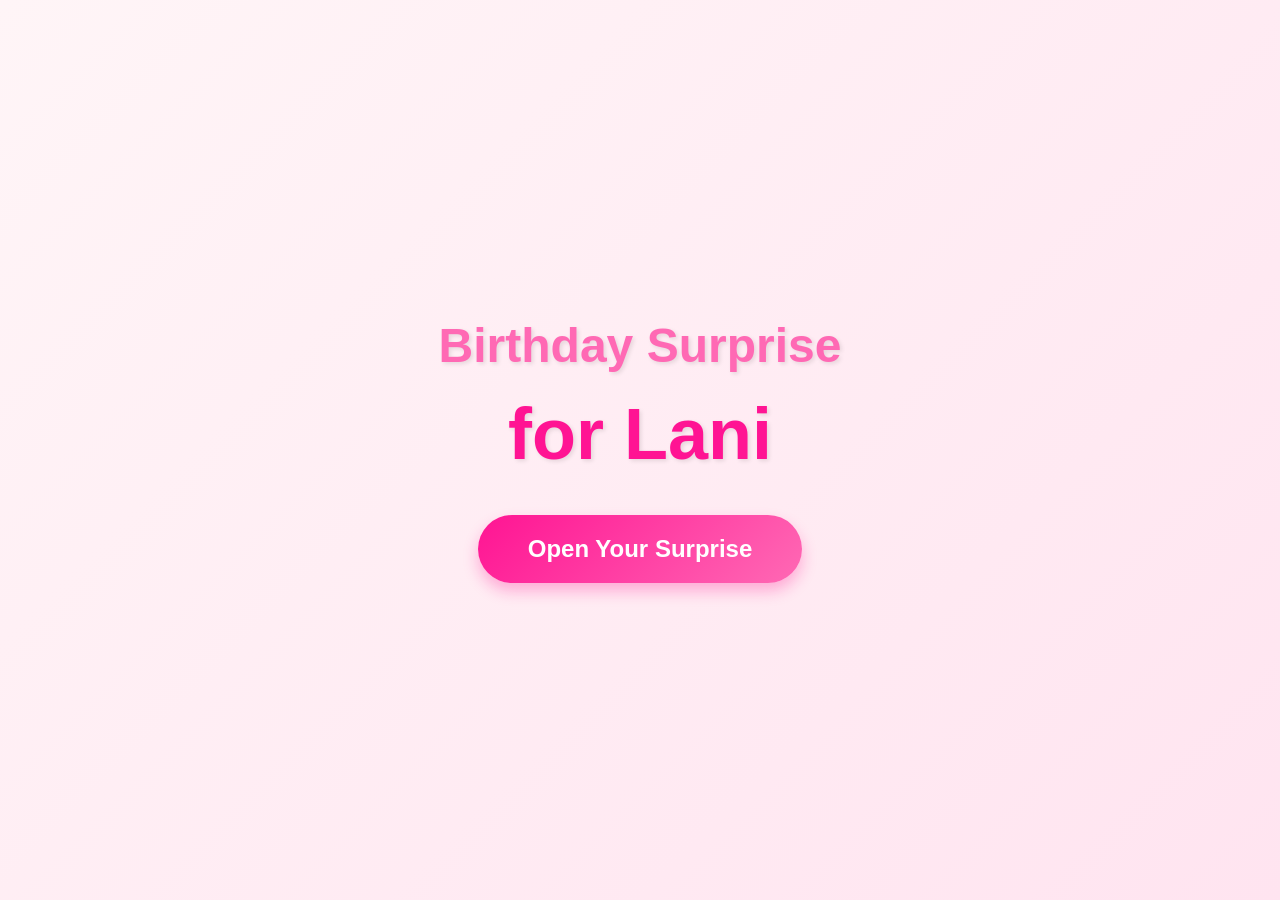
<file: index.html>
<!DOCTYPE html>
<html lang="en">
<head>
    <meta charset="UTF-8">
    <meta name="viewport" content="width=device-width, initial-scale=1.0">
    <title>Birthday Surprise for Lani</title>
    <link rel="stylesheet" href="styles.css">
</head>
<body>
    <div class="page-1">
        <div class="container">
            <h1>Birthday Surprise</h1>
            <h1 class="name">for Lani</h1>
            <div class="ribbon">
                <button class="open-btn" onclick="goToPage(2)">Open Your Surprise</button>
            </div>
        </div>
    </div>
    <script src="script.js"></script>
</body>
</html>
</file>
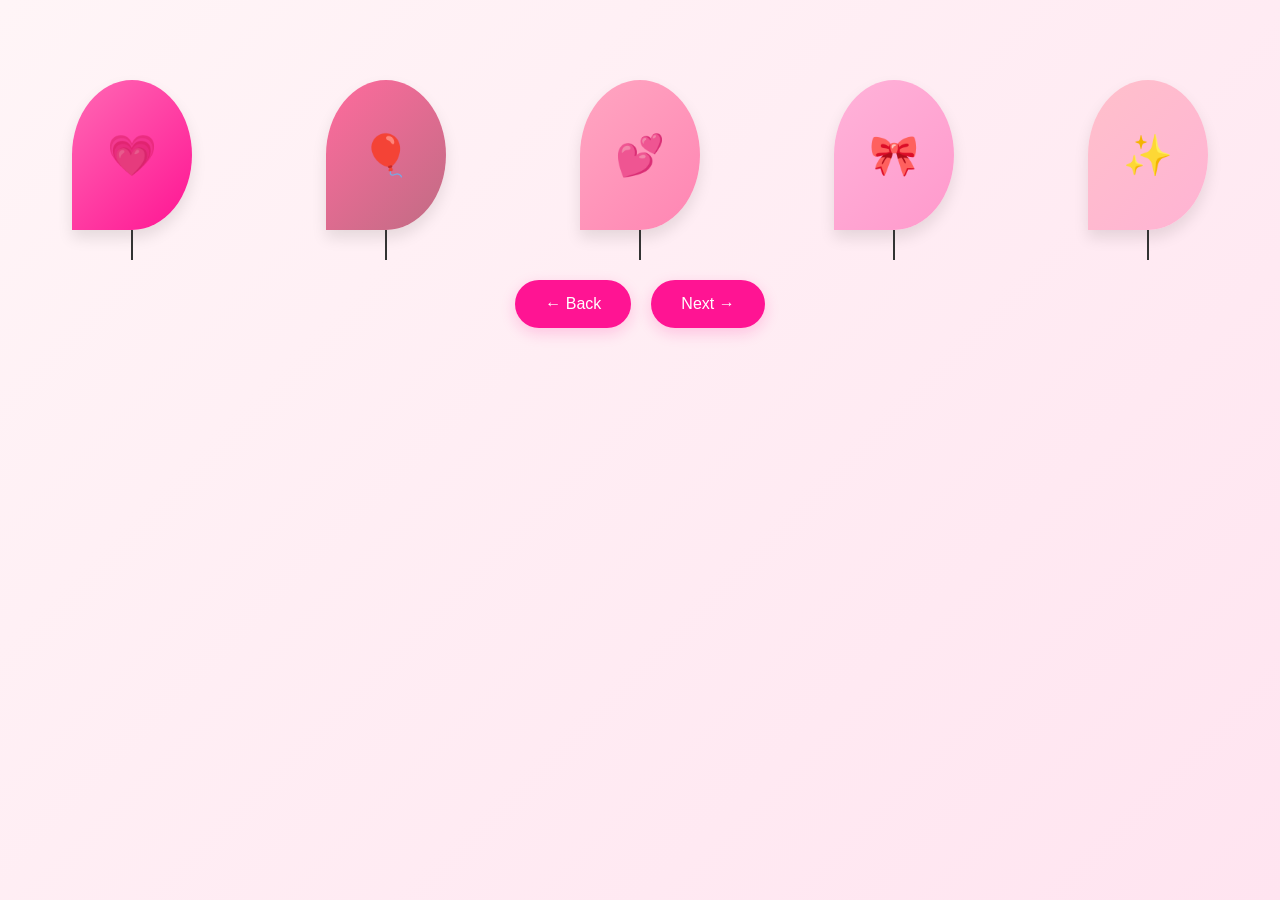
<file: page2.html>
<!DOCTYPE html>
<html lang="en">
<head>
    <meta charset="UTF-8">
    <meta name="viewport" content="width=device-width, initial-scale=1.0">
    <title>Balloons - Birthday Surprise</title>
    <link rel="stylesheet" href="styles.css">
</head>
<body>
    <div class="page-2">
        <div class="balloons-container">
            <div class="balloon balloon-1" onclick="showMessage(1)">
                <div class="balloon-text">💗</div>
            </div>
            <div class="balloon balloon-2" onclick="showMessage(2)">
                <div class="balloon-text">🎈</div>
            </div>
            <div class="balloon balloon-3" onclick="showMessage(3)">
                <div class="balloon-text">💕</div>
            </div>
            <div class="balloon balloon-4" onclick="showMessage(4)">
                <div class="balloon-text">🎀</div>
            </div>
            <div class="balloon balloon-5" onclick="showMessage(5)">
                <div class="balloon-text">✨</div>
            </div>
        </div>

        <div id="messageBox" class="message-box">
            <p id="messageText"></p>
            <button onclick="closeMessage()">Close</button>
        </div>

        <div class="navigation">
            <button onclick="goToPage(1)" class="nav-btn">← Back</button>
            <button onclick="goToPage(3)" class="nav-btn">Next →</button>
        </div>
    </div>
    <script src="script.js"></script>
</body>
</html>
</file>
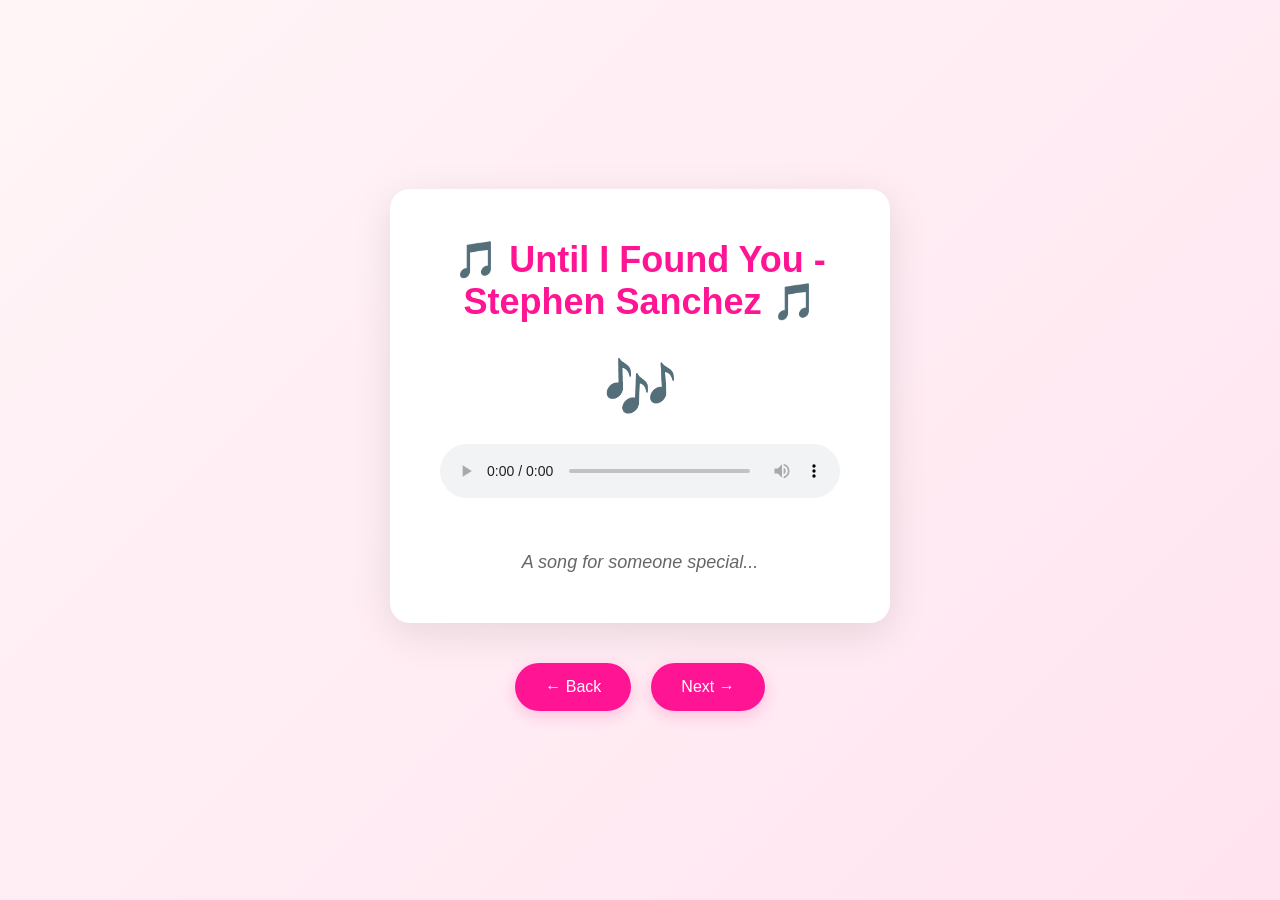
<file: page3.html>
<!DOCTYPE html>
<html lang="en">
<head>
    <meta charset="UTF-8">
    <meta name="viewport" content="width=device-width, initial-scale=1.0">
    <title>Music - Birthday Surprise</title>
    <link rel="stylesheet" href="styles.css">
</head>
<body>
    <div class="page-3">
        <div class="music-container">
         <h1>🎵 Until I Found You - Stephen Sanchez 🎵</h1>
            <div class="music-player">
                <div class="music-icon">🎶</div>
                <audio id="audioPlayer" controls>
<source src="https://github.com/me875770-cpu/lani-birthday/raw/main/until_i_found_you.mp3.mp3" type="audio/mpeg">
                </audio>
            </div>
            <p class="music-text">A song for someone special...</p>
        </div>

        <div class="navigation">
            <button onclick="goToPage(2)" class="nav-btn">← Back</button>
            <button onclick="goToPage(4)" class="nav-btn">Next →</button>
        </div>
    </div>
    <script src="script.js"></script>
</body>
</html>
</file>
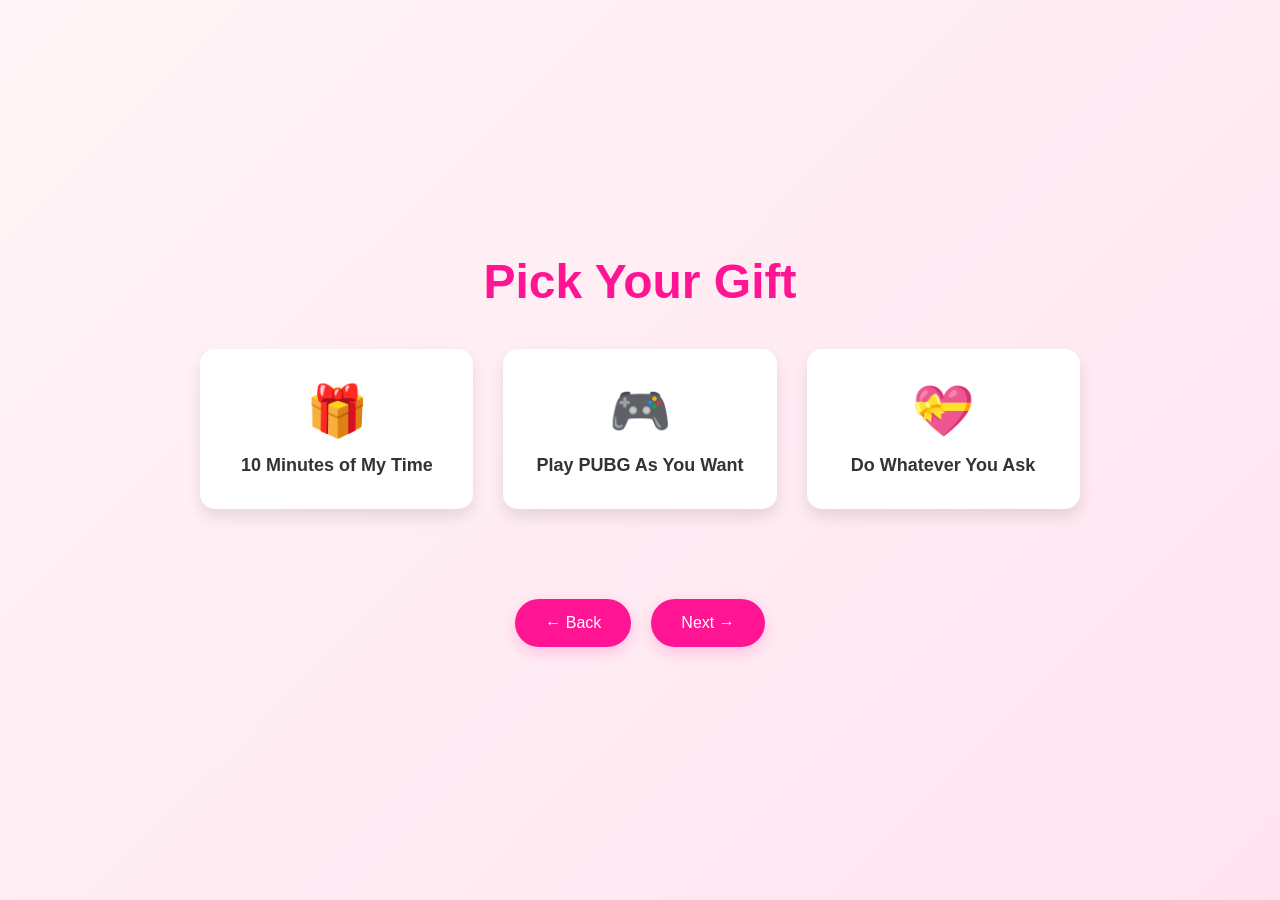
<file: page4.html>
<!DOCTYPE html>
<html lang="en">
<head>
    <meta charset="UTF-8">
    <meta name="viewport" content="width=device-width, initial-scale=1.0">
    <title>Pick Your Gift - Birthday Surprise</title>
    <link rel="stylesheet" href="styles.css">
</head>
<body>
    <div class="page-4">
        <div class="gift-container">
            <h1>Pick Your Gift</h1>
            <div class="gifts-grid">
                <div class="gift-option" onclick="selectGift(1)">
                    <div class="gift-card">
                        <div class="gift-emoji">🎁</div>
                        <p>10 Minutes of My Time</p>
                    </div>
                </div>
                <div class="gift-option" onclick="selectGift(2)">
                    <div class="gift-card">
                        <div class="gift-emoji">🎮</div>
                        <p>Play PUBG As You Want</p>
                    </div>
                </div>
                <div class="gift-option" onclick="selectGift(3)">
                    <div class="gift-card">
                        <div class="gift-emoji">💝</div>
                        <p>Do Whatever You Ask</p>
                    </div>
                </div>
            </div>
        </div>

        <div id="giftMessage" class="gift-message">
            <p id="giftText"></p>
            <button onclick="closeGiftMessage()">Close</button>
        </div>

        <div class="navigation">
            <button onclick="goToPage(3)" class="nav-btn">← Back</button>
            <button onclick="goToPage(5)" class="nav-btn">Next →</button>
        </div>
    </div>
    <script src="script.js"></script>
</body>
</html>
</file>
<file: styles.css>
* {
    margin: 0;
    padding: 0;
    box-sizing: border-box;
}

body {
    font-family: 'Arial', sans-serif;
    overflow-x: hidden;
    background: linear-gradient(135deg, #ffc0cb 0%, #ffb6d9 100%);
    min-height: 100vh;
}

/* PAGE 1 - WELCOME */
.page-1 {
    background: linear-gradient(135deg, #fff5f7 0%, #ffe4f0 100%);
    min-height: 100vh;
    display: flex;
    align-items: center;
    justify-content: center;
    padding: 20px;
}

.page-1 .container {
    text-align: center;
}

.page-1 h1 {
    font-size: 48px;
    color: #ff69b4;
    margin-bottom: 20px;
    text-shadow: 2px 2px 4px rgba(0,0,0,0.1);
}

.page-1 .name {
    font-size: 72px;
    color: #ff1493;
    font-weight: bold;
    margin-bottom: 40px;
    animation: pulse 2s infinite;
}

@keyframes pulse {
    0%, 100% { transform: scale(1); }
    50% { transform: scale(1.05); }
}

.ribbon {
    margin-top: 40px;
}

.open-btn {
    padding: 20px 50px;
    font-size: 24px;
    background: linear-gradient(135deg, #ff1493 0%, #ff69b4 100%);
    color: white;
    border: none;
    border-radius: 50px;
    cursor: pointer;
    box-shadow: 0 8px 15px rgba(255, 20, 147, 0.3);
    transition: all 0.3s ease;
    font-weight: bold;
}

.open-btn:hover {
    transform: translateY(-3px);
    box-shadow: 0 12px 20px rgba(255, 20, 147, 0.5);
}

/* PAGE 2 - BALLOONS */
.page-2 {
    background: linear-gradient(135deg, #fff5f7 0%, #ffe4f0 100%);
    min-height: 100vh;
    padding: 40px 20px;
}

.balloons-container {
    display: grid;
    grid-template-columns: repeat(auto-fit, minmax(150px, 1fr));
    gap: 30px;
    justify-items: center;
    margin-bottom: 50px;
    margin-top: 40px;
}

.balloon {
    width: 120px;
    height: 150px;
    border-radius: 50% 50% 50% 0;
    cursor: pointer;
    display: flex;
    align-items: center;
    justify-content: center;
    font-size: 40px;
    transition: all 0.3s ease;
    box-shadow: 0 8px 15px rgba(0,0,0,0.1);
    position: relative;
}

.balloon::after {
    content: '';
    position: absolute;
    bottom: -30px;
    left: 50%;
    width: 2px;
    height: 30px;
    background: #333;
    transform: translateX(-50%);
}

.balloon-1 { background: linear-gradient(135deg, #ff69b4 0%, #ff1493 100%); }
.balloon-2 { background: linear-gradient(135deg, #ff6b9d 0%, #c06c84 100%); }
.balloon-3 { background: linear-gradient(135deg, #ffa6c1 0%, #ff85b3 100%); }
.balloon-4 { background: linear-gradient(135deg, #ffb3d9 0%, #ff99cc 100%); }
.balloon-5 { background: linear-gradient(135deg, #ffc0cb 0%, #ffb3d4 100%); }

.balloon:hover {
    transform: scale(1.1) translateY(-10px);
    box-shadow: 0 12px 25px rgba(0,0,0,0.2);
}

.message-box {
    display: none;
    position: fixed;
    top: 50%;
    left: 50%;
    transform: translate(-50%, -50%);
    background: white;
    padding: 40px;
    border-radius: 20px;
    box-shadow: 0 10px 40px rgba(0,0,0,0.2);
    max-width: 500px;
    z-index: 1000;
    text-align: center;
    border: 3px solid #ff1493;
}

.message-box p {
    font-size: 18px;
    color: #333;
    margin-bottom: 20px;
    line-height: 1.6;
}

.message-box button {
    padding: 10px 30px;
    background: #ff1493;
    color: white;
    border: none;
    border-radius: 20px;
    cursor: pointer;
    font-size: 16px;
    transition: all 0.3s ease;
}

.message-box button:hover {
    background: #ff69b4;
    transform: translateY(-2px);
}

.message-box.show {
    display: block;
    animation: slideIn 0.3s ease;
}

@keyframes slideIn {
    from {
        transform: translate(-50%, -50%) scale(0.8);
        opacity: 0;
    }
    to {
        transform: translate(-50%, -50%) scale(1);
        opacity: 1;
    }
}

.overlay {
    position: fixed;
    top: 0;
    left: 0;
    width: 100%;
    height: 100%;
    background: rgba(0,0,0,0.5);
    z-index: 999;
    display: none;
}

.overlay.show {
    display: block;
}

/* PAGE 3 - MUSIC */
.page-3 {
    background: linear-gradient(135deg, #fff5f7 0%, #ffe4f0 100%);
    min-height: 100vh;
    display: flex;
    flex-direction: column;
    align-items: center;
    justify-content: center;
    padding: 40px 20px;
}

.music-container {
    text-align: center;
    background: white;
    padding: 50px;
    border-radius: 20px;
    box-shadow: 0 10px 40px rgba(0,0,0,0.1);
    max-width: 500px;
}

.music-container h1 {
    font-size: 36px;
    color: #ff1493;
    margin-bottom: 30px;
}

.music-player {
    margin: 30px 0;
}

.music-icon {
    font-size: 60px;
    margin-bottom: 20px;
    animation: bounce 1s infinite;
}

@keyframes bounce {
    0%, 100% { transform: translateY(0); }
    50% { transform: translateY(-10px); }
}

.music-player audio {
    width: 100%;
    margin-bottom: 20px;
}

.music-text {
    font-size: 18px;
    color: #666;
    font-style: italic;
}

/* PAGE 4 - GIFTS */
.page-4 {
    background: linear-gradient(135deg, #fff5f7 0%, #ffe4f0 100%);
    min-height: 100vh;
    padding: 40px 20px;
    display: flex;
    flex-direction: column;
    align-items: center;
    justify-content: center;
}

.gift-container h1 {
    font-size: 48px;
    color: #ff1493;
    margin-bottom: 40px;
    text-align: center;
}

.gifts-grid {
    display: grid;
    grid-template-columns: repeat(auto-fit, minmax(200px, 1fr));
    gap: 30px;
    max-width: 900px;
    margin-bottom: 50px;
}

.gift-option {
    cursor: pointer;
}

.gift-card {
    background: white;
    padding: 30px;
    border-radius: 15px;
    box-shadow: 0 8px 15px rgba(0,0,0,0.1);
    text-align: center;
    transition: all 0.3s ease;
    border: 3px solid transparent;
}

.gift-card:hover {
    transform: translateY(-10px);
    box-shadow: 0 15px 30px rgba(255, 20, 147, 0.3);
    border-color: #ff1493;
}

.gift-emoji {
    font-size: 50px;
    margin-bottom: 15px;
}

.gift-card p {
    font-size: 18px;
    color: #333;
    font-weight: bold;
}

.gift-message {
    display: none;
    position: fixed;
    top: 50%;
    left: 50%;
    transform: translate(-50%, -50%);
    background: white;
    padding: 40px;
    border-radius: 20px;
    box-shadow: 0 10px 40px rgba(0,0,0,0.2);
    max-width: 500px;
    z-index: 1000;
    text-align: center;
    border: 3px solid #ff1493;
}

.gift-message.show {
    display: block;
    animation: slideIn 0.3s ease;
}

.gift-message p {
    font-size: 18px;
    color: #333;
    margin-bottom: 20px;
    line-height: 1.6;
}

.gift-message button {
    padding: 10px 30px;
    background: #ff1493;
    color: white;
    border: none;
    border-radius: 20px;
    cursor: pointer;
    font-size: 16px;
    transition: all 0.3s ease;
}

.gift-message button:hover {
    background: #ff69b4;
    transform: translateY(-2px);
}

/* PAGE 5 - SPECIAL MESSAGE */
.page-5 {
    background: linear-gradient(135deg, #fff5f7 0%, #ffe4f0 100%);
    min-height: 100vh;
    padding: 40px 20px;
    display: flex;
    flex-direction: column;
    align-items: center;
    justify-content: center;
}

.message-container {
    background: white;
    padding: 40px;
    border-radius: 20px;
    box-shadow: 0 10px 40px rgba(0,0,0,0.1);
    max-width: 600px;
    text-align: center;
}

.photo {
    width: 100%;
    max-width: 400px;
    height: auto;
    border-radius: 15px;
    margin-bottom: 30px;
    box-shadow: 0 8px 15px rgba(0,0,0,0.1);
}

.special-message {
    text-align: left;
}

.special-message p {
    font-size: 16px;
    color: #333;
    line-height: 1.8;
    margin-bottom: 15px;
}

.special-message p:first-child {
    font-size: 24px;
    font-weight: bold;
    color: #ff1493;
    margin-bottom: 20px;
}

/* PAGE 6 - FOREVER */
.page-6 {
    background: linear-gradient(135deg, #fff5f7 0%, #ffe4f0 100%);
    min-height: 100vh;
    padding: 40px 20px;
    display: flex;
    flex-direction: column;
    align-items: center;
    justify-content: center;
}

.final-container {
    text-align: center;
}

.forever-text {
    font-size: 48px;
    color: #ff1493;
    margin-bottom: 40px;
    font-weight: bold;
    animation: pulse 2s infinite;
}

.photos-gallery {
    display: grid;
    grid-template-columns: repeat(auto-fit, minmax(200px, 1fr));
    gap: 20px;
    max-width: 700px;
    margin-bottom: 40px;
}

.gallery-photo {
    width: 100%;
    height: 300px;
    object-fit: cover;
    border-radius: 15px;
    box-shadow: 0 8px 15px rgba(0,0,0,0.1);
    transition: all 0.3s ease;
}

.gallery-photo:hover {
    transform: scale(1.05) rotate(2deg);
    box-shadow: 0 12px 25px rgba(0,0,0,0.2);
}

/* NAVIGATION */
.navigation {
    display: flex;
    gap: 20px;
    justify-content: center;
    margin-top: 40px;
    flex-wrap: wrap;
}

.nav-btn {
    padding: 15px 30px;
    font-size: 16px;
    background: #ff1493;
    color: white;
    border: none;
    border-radius: 25px;
    cursor: pointer;
    transition: all 0.3s ease;
    box-shadow: 0 5px 15px rgba(255, 20, 147, 0.2);
}

.nav-btn:hover {
    background: #ff69b4;
    transform: translateY(-3px);
    box-shadow: 0 8px 20px rgba(255, 20, 147, 0.4);
}

/* RESPONSIVE */
@media (max-width: 768px) {
    .page-1 h1 {
        font-size: 36px;
    }

    .page-1 .name {
        font-size: 48px;
    }

    .open-btn {
        padding: 15px 40px;
        font-size: 18px;
    }

    .balloons-container {
        grid-template-columns: repeat(2, 1fr);
        gap: 20px;
    }

    .balloon {
        width: 100px;
        height: 130px;
        font-size: 30px;
    }

    .gifts-grid {
        grid-template-columns: 1fr;
    }

    .photos-gallery {
        grid-template-columns: 1fr;
    }
}
</file>
